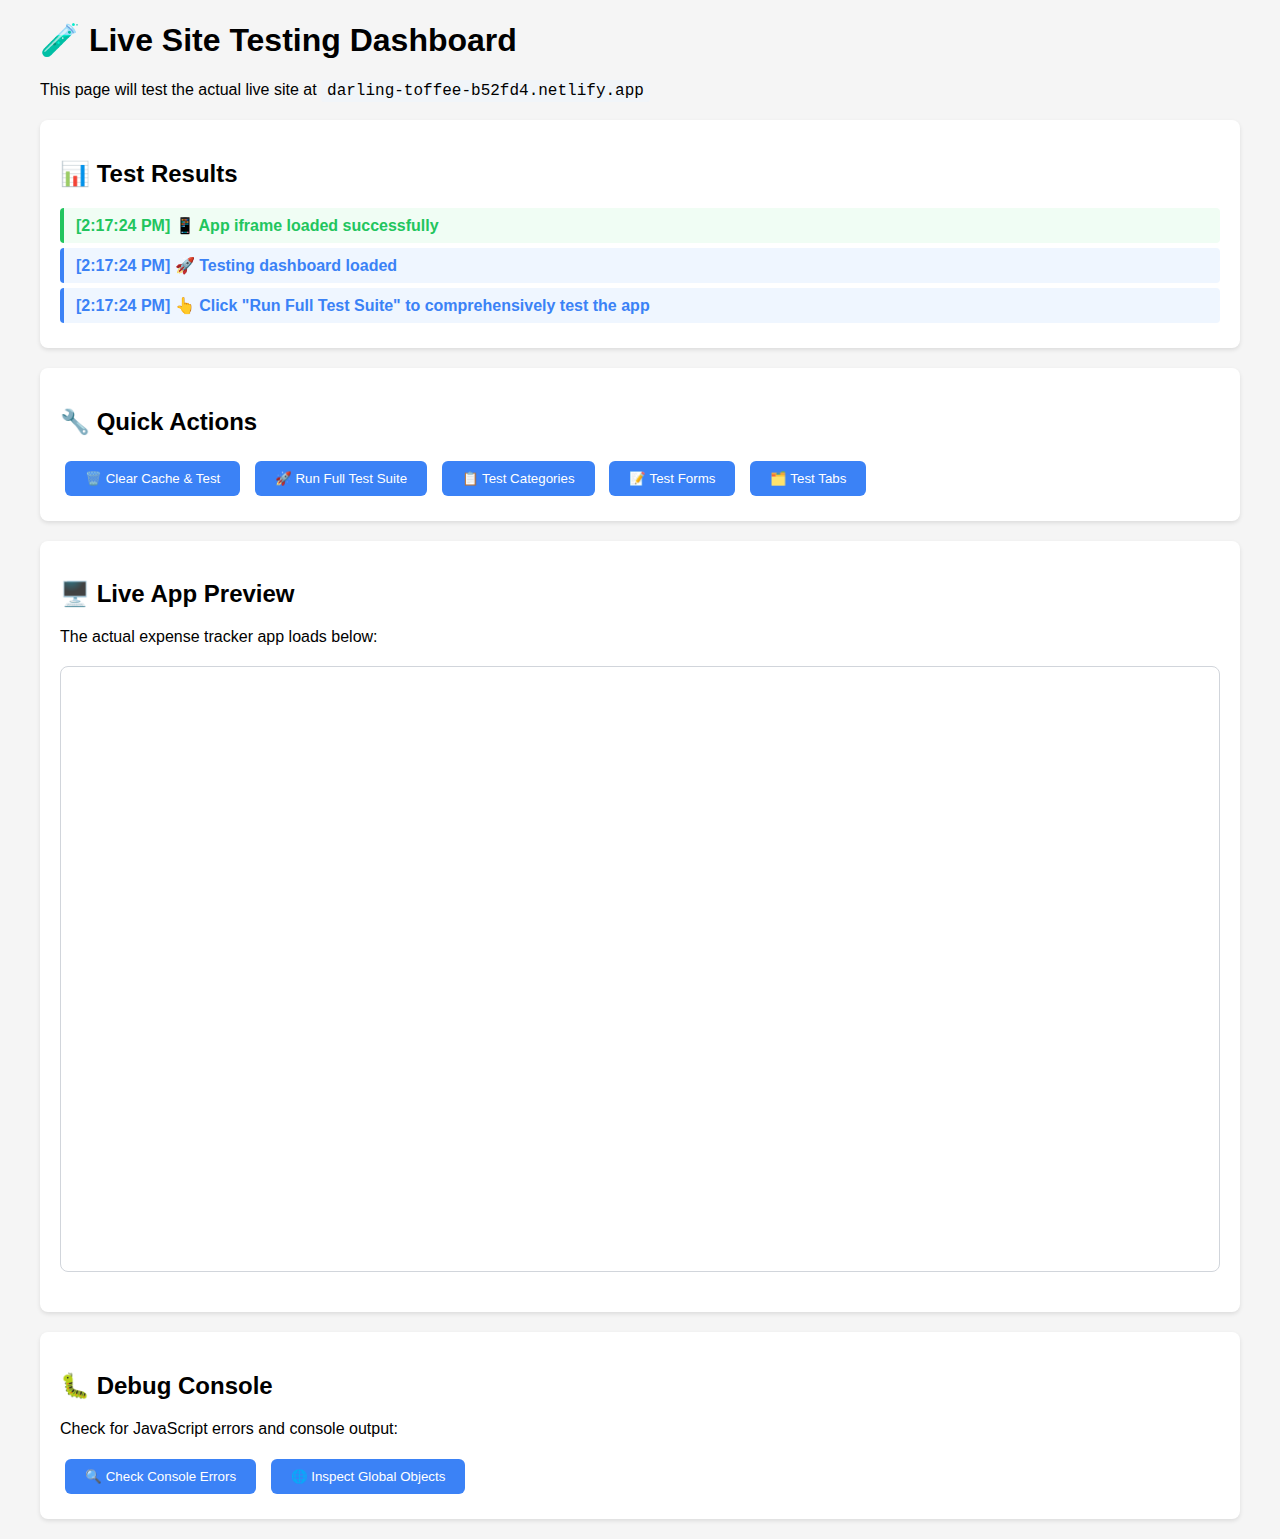
<file: live-test-dashboard.html>
<!DOCTYPE html>
<html lang="en">
<head>
    <meta charset="UTF-8">
    <meta name="viewport" content="width=device-width, initial-scale=1.0">
    <title>🧪 Live Site Testing - Expense Tracker</title>
    <style>
        body { 
            font-family: -apple-system, BlinkMacSystemFont, 'Segoe UI', sans-serif; 
            margin: 20px; 
            background: #f5f5f5;
        }
        .container { max-width: 1200px; margin: 0 auto; }
        .test-section { 
            margin: 20px 0; 
            padding: 20px; 
            background: white;
            border-radius: 8px;
            box-shadow: 0 2px 4px rgba(0,0,0,0.1);
        }
        .success { color: #22c55e; font-weight: 600; }
        .error { color: #ef4444; font-weight: 600; }
        .warning { color: #f59e0b; font-weight: 600; }
        .info { color: #3b82f6; font-weight: 600; }
        button { 
            margin: 5px; 
            padding: 10px 20px; 
            border: none;
            border-radius: 6px;
            background: #3b82f6;
            color: white;
            cursor: pointer;
            font-weight: 500;
        }
        button:hover { background: #2563eb; }
        .status { 
            font-weight: bold; 
            margin: 10px 0; 
            padding: 10px;
            border-radius: 4px;
            background: #f8fafc;
        }
        .log-entry {
            margin: 5px 0;
            padding: 8px 12px;
            border-radius: 4px;
            border-left: 4px solid #e5e7eb;
        }
        .log-entry.success { border-left-color: #22c55e; background: #f0fdf4; }
        .log-entry.error { border-left-color: #ef4444; background: #fef2f2; }
        .log-entry.warning { border-left-color: #f59e0b; background: #fffbeb; }
        .log-entry.info { border-left-color: #3b82f6; background: #eff6ff; }
        code { 
            background: #f1f5f9; 
            padding: 2px 6px; 
            border-radius: 3px; 
            font-family: 'SF Mono', Monaco, monospace;
        }
        .iframe-container {
            border: 1px solid #d1d5db;
            border-radius: 8px;
            overflow: hidden;
            margin: 20px 0;
        }
        iframe {
            width: 100%;
            height: 600px;
            border: none;
        }
    </style>
</head>
<body>
    <div class="container">
        <h1>🧪 Live Site Testing Dashboard</h1>
        <p>This page will test the actual live site at <code>darling-toffee-b52fd4.netlify.app</code></p>
        
        <div class="test-section">
            <h2>📊 Test Results</h2>
            <div id="test-results"></div>
        </div>

        <div class="test-section">
            <h2>🔧 Quick Actions</h2>
            <button onclick="clearCacheAndTest()">🗑️ Clear Cache & Test</button>
            <button onclick="runFullTest()">🚀 Run Full Test Suite</button>
            <button onclick="testCategoryDropdown()">📋 Test Categories</button>
            <button onclick="testFormSubmission()">📝 Test Forms</button>
            <button onclick="testTabNavigation()">🗂️ Test Tabs</button>
        </div>

        <div class="test-section">
            <h2>🖥️ Live App Preview</h2>
            <p>The actual expense tracker app loads below:</p>
            <div class="iframe-container">
                <iframe id="app-frame" src="https://darling-toffee-b52fd4.netlify.app"></iframe>
            </div>
        </div>

        <div class="test-section">
            <h2>🐛 Debug Console</h2>
            <p>Check for JavaScript errors and console output:</p>
            <button onclick="checkConsoleErrors()">🔍 Check Console Errors</button>
            <button onclick="inspectGlobalObjects()">🌐 Inspect Global Objects</button>
            <div id="debug-output"></div>
        </div>
    </div>

    <script>
        function log(message, type = 'info') {
            const resultDiv = document.getElementById('test-results');
            const timestamp = new Date().toLocaleTimeString();
            const logEntry = document.createElement('div');
            logEntry.className = `log-entry ${type}`;
            logEntry.innerHTML = `<strong>[${timestamp}]</strong> ${message}`;
            resultDiv.appendChild(logEntry);
            resultDiv.scrollTop = resultDiv.scrollHeight;
        }

        function clearCacheAndTest() {
            log('🗑️ Attempting to clear cache and reload...', 'info');
            
            // Force reload without cache
            const iframe = document.getElementById('app-frame');
            const url = iframe.src;
            iframe.src = 'about:blank';
            
            setTimeout(() => {
                iframe.src = url + '?nocache=' + Date.now();
                log('✅ Cache cleared, app reloaded', 'success');
                
                // Wait a bit then test
                setTimeout(() => {
                    testCategoryDropdown();
                }, 3000);
            }, 1000);
        }

        function runFullTest() {
            log('🚀 Starting comprehensive test suite...', 'info');
            clearCacheAndTest();
            
            setTimeout(() => {
                testCategoryDropdown();
                setTimeout(() => testFormSubmission(), 2000);
                setTimeout(() => testTabNavigation(), 4000);
                setTimeout(() => checkConsoleErrors(), 6000);
                setTimeout(() => inspectGlobalObjects(), 8000);
            }, 3000);
        }

        function testCategoryDropdown() {
            log('📋 Testing category dropdown...', 'info');
            
            try {
                const iframe = document.getElementById('app-frame');
                const iframeDoc = iframe.contentDocument || iframe.contentWindow.document;
                
                setTimeout(() => {
                    try {
                        const categorySelect = iframeDoc.getElementById('expense-category');
                        
                        if (!categorySelect) {
                            log('❌ Category dropdown not found in DOM', 'error');
                            return;
                        }
                        
                        const options = categorySelect.querySelectorAll('option');
                        log(`📊 Found ${options.length} options in category dropdown`, 'info');
                        
                        if (options.length <= 1) {
                            log('❌ Category dropdown is empty (only placeholder)', 'error');
                            log('💡 This means loadCategories() is not being called or failing', 'warning');
                        } else {
                            log(`✅ Category dropdown has ${options.length - 1} categories`, 'success');
                            const categories = Array.from(options).slice(1).map(opt => opt.textContent);
                            log(`📋 Categories: ${categories.join(', ')}`, 'info');
                        }
                        
                        // Test if categories are being loaded
                        const expenseTracker = iframe.contentWindow.expenseTracker;
                        if (expenseTracker) {
                            log('✅ expenseTracker object found globally', 'success');
                            if (expenseTracker.categories) {
                                log(`📋 ${expenseTracker.categories.length} categories in tracker object`, 'info');
                            }
                        } else {
                            log('❌ expenseTracker object not found globally', 'error');
                        }
                        
                    } catch (error) {
                        log(`❌ Error testing category dropdown: ${error.message}`, 'error');
                    }
                }, 2000);
                
            } catch (error) {
                log(`❌ Cannot access iframe content: ${error.message}`, 'error');
                log('💡 This might be due to CORS restrictions', 'warning');
            }
        }

        function testFormSubmission() {
            log('📝 Testing form submission...', 'info');
            
            try {
                const iframe = document.getElementById('app-frame');
                const iframeDoc = iframe.contentDocument || iframe.contentWindow.document;
                
                // Test expense form
                const expenseForm = iframeDoc.getElementById('expense-form');
                const incomeForm = iframeDoc.getElementById('income-form');
                
                if (!expenseForm) {
                    log('❌ Expense form not found', 'error');
                } else {
                    log('✅ Expense form found', 'success');
                }
                
                if (!incomeForm) {
                    log('❌ Income form not found', 'error');
                } else {
                    log('✅ Income form found', 'success');
                }
                
                // Test form elements
                const requiredElements = [
                    'expense-description', 'expense-amount', 'expense-category', 'expense-date',
                    'income-description', 'income-amount', 'income-type', 'income-date'
                ];
                
                let foundElements = 0;
                requiredElements.forEach(id => {
                    const element = iframeDoc.getElementById(id);
                    if (element) {
                        foundElements++;
                    } else {
                        log(`❌ Missing form element: ${id}`, 'error');
                    }
                });
                
                log(`📊 Found ${foundElements}/${requiredElements.length} required form elements`, foundElements === requiredElements.length ? 'success' : 'warning');
                
            } catch (error) {
                log(`❌ Error testing forms: ${error.message}`, 'error');
            }
        }

        function testTabNavigation() {
            log('🗂️ Testing tab navigation...', 'info');
            
            try {
                const iframe = document.getElementById('app-frame');
                const iframeWindow = iframe.contentWindow;
                
                if (typeof iframeWindow.showTab === 'function') {
                    log('✅ showTab function is available', 'success');
                    
                    const tabs = ['expenses', 'reimbursements', 'categories', 'analytics'];
                    let successCount = 0;
                    
                    tabs.forEach((tab, index) => {
                        setTimeout(() => {
                            try {
                                iframeWindow.showTab(tab);
                                successCount++;
                                log(`✅ Successfully switched to ${tab} tab`, 'success');
                                
                                if (successCount === tabs.length) {
                                    log('🎉 All tab navigation tests passed!', 'success');
                                }
                            } catch (error) {
                                log(`❌ Error switching to ${tab} tab: ${error.message}`, 'error');
                            }
                        }, index * 1000);
                    });
                    
                } else {
                    log('❌ showTab function not found', 'error');
                    log('💡 This indicates the JavaScript has errors or is not loading', 'warning');
                }
                
            } catch (error) {
                log(`❌ Error testing tab navigation: ${error.message}`, 'error');
            }
        }

        function checkConsoleErrors() {
            log('🔍 Checking for console errors...', 'info');
            
            try {
                const iframe = document.getElementById('app-frame');
                const iframeWindow = iframe.contentWindow;
                
                // Override console methods to capture errors
                const originalError = iframeWindow.console.error;
                const originalLog = iframeWindow.console.log;
                
                let errorCount = 0;
                let logCount = 0;
                
                iframeWindow.console.error = function(...args) {
                    errorCount++;
                    log(`🚨 Console Error: ${args.join(' ')}`, 'error');
                    originalError.apply(this, args);
                };
                
                iframeWindow.console.log = function(...args) {
                    logCount++;
                    if (args[0] && args[0].includes && (args[0].includes('ExpenseTracker') || args[0].includes('init'))) {
                        log(`📝 Console Log: ${args.join(' ')}`, 'info');
                    }
                    originalLog.apply(this, args);
                };
                
                setTimeout(() => {
                    log(`📊 Captured ${errorCount} errors and ${logCount} logs`, 'info');
                }, 5000);
                
            } catch (error) {
                log(`❌ Error setting up console monitoring: ${error.message}`, 'error');
            }
        }

        function inspectGlobalObjects() {
            log('🌐 Inspecting global objects...', 'info');
            
            try {
                const iframe = document.getElementById('app-frame');
                const iframeWindow = iframe.contentWindow;
                
                // Check for key objects
                const globalChecks = [
                    'ExpenseTracker',
                    'expenseTracker',
                    'showTab',
                    'document'
                ];
                
                globalChecks.forEach(obj => {
                    if (typeof iframeWindow[obj] !== 'undefined') {
                        log(`✅ Global object '${obj}' exists (type: ${typeof iframeWindow[obj]})`, 'success');
                    } else {
                        log(`❌ Global object '${obj}' not found`, 'error');
                    }
                });
                
                // Check if ExpenseTracker class can be instantiated
                if (typeof iframeWindow.ExpenseTracker === 'function') {
                    try {
                        // Don't actually create instance, just check if we can
                        log('✅ ExpenseTracker class can be accessed', 'success');
                    } catch (error) {
                        log(`❌ ExpenseTracker class error: ${error.message}`, 'error');
                    }
                }
                
                // Check DOM elements
                const iframeDoc = iframe.contentDocument || iframe.contentWindow.document;
                const criticalElements = [
                    'expense-form',
                    'income-form', 
                    'expense-category',
                    'total-income',
                    'total-expenses'
                ];
                
                criticalElements.forEach(id => {
                    const element = iframeDoc.getElementById(id);
                    if (element) {
                        log(`✅ DOM element '${id}' found`, 'success');
                    } else {
                        log(`❌ DOM element '${id}' missing`, 'error');
                    }
                });
                
            } catch (error) {
                log(`❌ Error inspecting globals: ${error.message}`, 'error');
            }
        }

        // Auto-start basic test when page loads
        window.addEventListener('load', () => {
            log('🚀 Testing dashboard loaded', 'info');
            log('👆 Click "Run Full Test Suite" to comprehensively test the app', 'info');
            
            // Auto-test after iframe loads
            setTimeout(() => {
                log('🔄 Auto-starting basic tests...', 'info');
                testCategoryDropdown();
            }, 5000);
        });
        
        // Listen for iframe load
        document.getElementById('app-frame').addEventListener('load', () => {
            log('📱 App iframe loaded successfully', 'success');
        });
    </script>
</body>
</html>
</file>
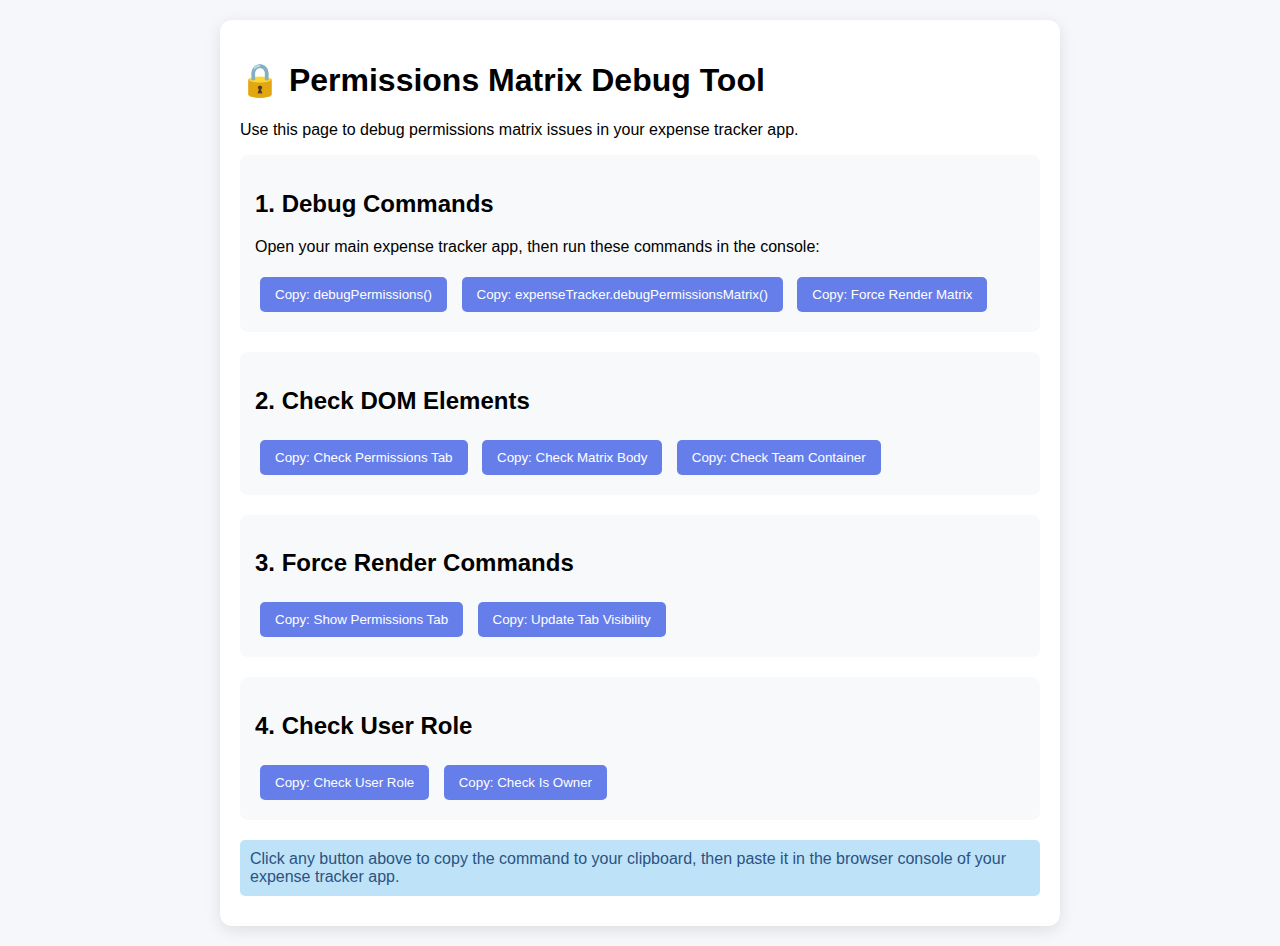
<file: permissions-debug.html>
<!DOCTYPE html>
<html lang="en">
<head>
    <meta charset="UTF-8">
    <meta name="viewport" content="width=device-width, initial-scale=1.0">
    <title>Permissions Matrix Debug</title>
    <style>
        body {
            font-family: Arial, sans-serif;
            margin: 20px;
            background: #f5f7fa;
        }
        .debug-container {
            max-width: 800px;
            margin: 0 auto;
            background: white;
            padding: 20px;
            border-radius: 12px;
            box-shadow: 0 4px 16px rgba(0,0,0,0.1);
        }
        .debug-section {
            margin-bottom: 20px;
            padding: 15px;
            background: #f8f9fa;
            border-radius: 8px;
        }
        .debug-button {
            background: #667eea;
            color: white;
            border: none;
            padding: 10px 15px;
            border-radius: 5px;
            cursor: pointer;
            margin: 5px;
        }
        .debug-button:hover {
            background: #5a67d8;
        }
        .status {
            margin: 10px 0;
            padding: 10px;
            border-radius: 5px;
        }
        .success {
            background: #c6f6d5;
            color: #2f855a;
        }
        .error {
            background: #fed7d7;
            color: #c53030;
        }
        .info {
            background: #bee3f8;
            color: #2c5282;
        }
    </style>
</head>
<body>
    <div class="debug-container">
        <h1>🔒 Permissions Matrix Debug Tool</h1>
        <p>Use this page to debug permissions matrix issues in your expense tracker app.</p>
        
        <div class="debug-section">
            <h2>1. Debug Commands</h2>
            <p>Open your main expense tracker app, then run these commands in the console:</p>
            <button class="debug-button" onclick="copyToClipboard('debugPermissions()')">
                Copy: debugPermissions()
            </button>
            <button class="debug-button" onclick="copyToClipboard('expenseTracker.debugPermissionsMatrix()')">
                Copy: expenseTracker.debugPermissionsMatrix()
            </button>
            <button class="debug-button" onclick="copyToClipboard('expenseTracker.renderPermissionsMatrix()')">
                Copy: Force Render Matrix
            </button>
        </div>

        <div class="debug-section">
            <h2>2. Check DOM Elements</h2>
            <button class="debug-button" onclick="copyToClipboard('document.getElementById(\'permissions-tab\')')">
                Copy: Check Permissions Tab
            </button>
            <button class="debug-button" onclick="copyToClipboard('document.getElementById(\'permissions-matrix-body\')')">
                Copy: Check Matrix Body
            </button>
            <button class="debug-button" onclick="copyToClipboard('document.getElementById(\'team-members-permissions\')')">
                Copy: Check Team Container
            </button>
        </div>

        <div class="debug-section">
            <h2>3. Force Render Commands</h2>
            <button class="debug-button" onclick="copyToClipboard('showTab(\'permissions\')')">
                Copy: Show Permissions Tab
            </button>
            <button class="debug-button" onclick="copyToClipboard('expenseTracker.updatePermissionsTabVisibility()')">
                Copy: Update Tab Visibility
            </button>
        </div>

        <div class="debug-section">
            <h2>4. Check User Role</h2>
            <button class="debug-button" onclick="copyToClipboard('expenseTracker.userRole')">
                Copy: Check User Role
            </button>
            <button class="debug-button" onclick="copyToClipboard('expenseTracker.isOwner()')">
                Copy: Check Is Owner
            </button>
        </div>

        <div class="status info" id="status">
            Click any button above to copy the command to your clipboard, then paste it in the browser console of your expense tracker app.
        </div>
    </div>

    <script>
        function copyToClipboard(text) {
            navigator.clipboard.writeText(text).then(() => {
                const status = document.getElementById('status');
                status.className = 'status success';
                status.textContent = `✅ Copied to clipboard: ${text}`;
                
                setTimeout(() => {
                    status.className = 'status info';
                    status.textContent = 'Click any button above to copy the command to your clipboard.';
                }, 3000);
            }).catch(err => {
                const status = document.getElementById('status');
                status.className = 'status error';
                status.textContent = `❌ Failed to copy: ${err}`;
            });
        }
    </script>
</body>
</html>
</file>
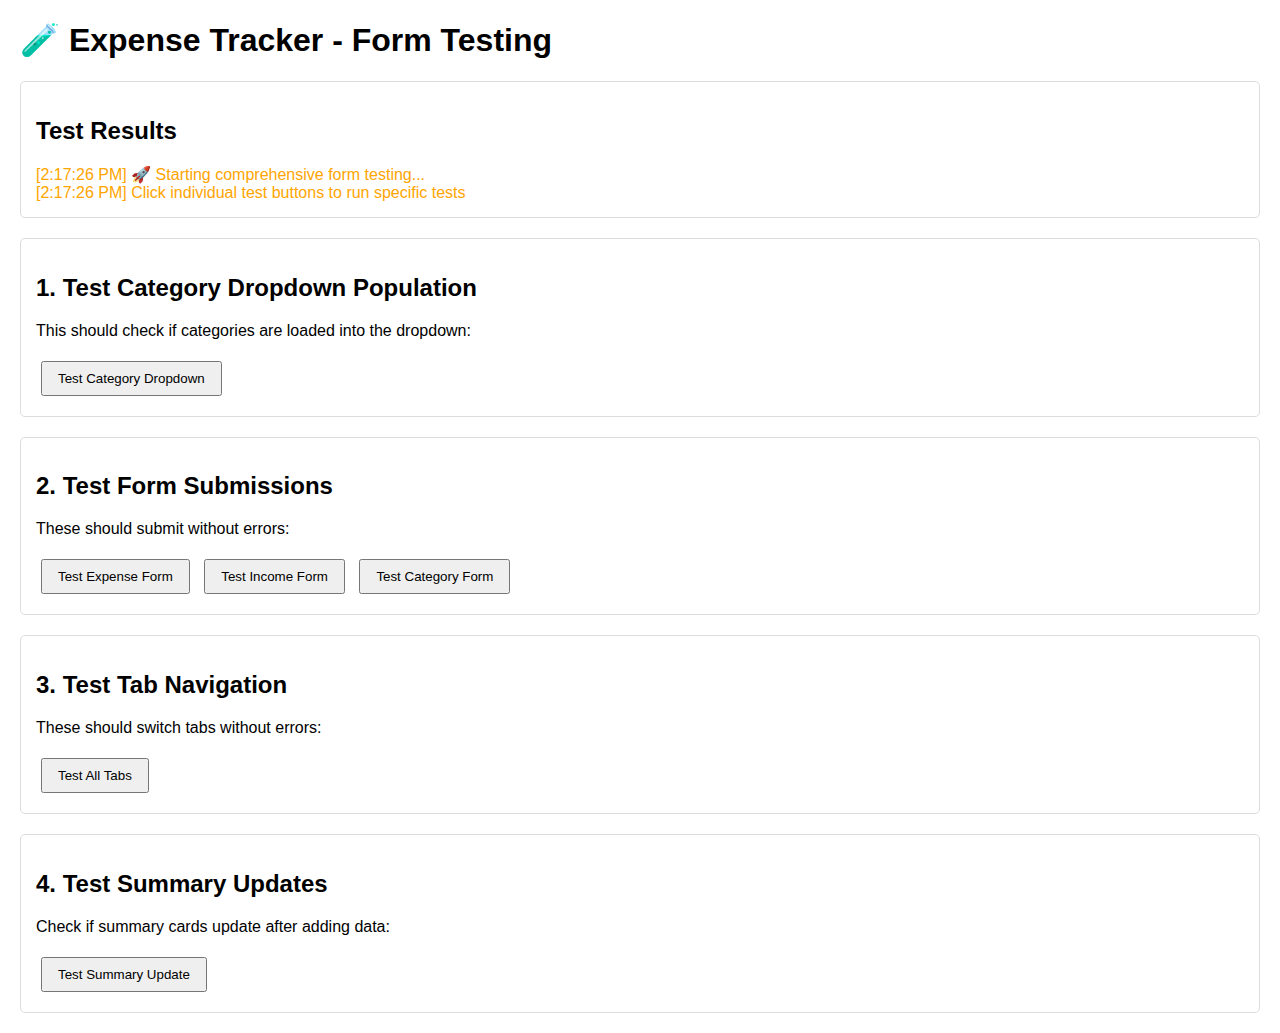
<file: test-fixed-forms.html>
<!DOCTYPE html>
<html lang="en">
<head>
    <meta charset="UTF-8">
    <meta name="viewport" content="width=device-width, initial-scale=1.0">
    <title>Test Fixed Forms - Expense Tracker</title>
    <style>
        body { font-family: Arial, sans-serif; margin: 20px; }
        .test-section { margin: 20px 0; padding: 15px; border: 1px solid #ddd; border-radius: 5px; }
        .success { color: green; }
        .error { color: red; }
        .pending { color: orange; }
        button { margin: 5px; padding: 8px 15px; }
        .status { font-weight: bold; margin: 10px 0; }
    </style>
</head>
<body>
    <h1>🧪 Expense Tracker - Form Testing</h1>
    
    <div class="test-section">
        <h2>Test Results</h2>
        <div id="test-results"></div>
    </div>

    <div class="test-section">
        <h2>1. Test Category Dropdown Population</h2>
        <p>This should check if categories are loaded into the dropdown:</p>
        <button onclick="testCategoryDropdown()">Test Category Dropdown</button>
        <div id="category-test-result"></div>
    </div>

    <div class="test-section">
        <h2>2. Test Form Submissions</h2>
        <p>These should submit without errors:</p>
        <button onclick="testExpenseForm()">Test Expense Form</button>
        <button onclick="testIncomeForm()">Test Income Form</button>
        <button onclick="testCategoryForm()">Test Category Form</button>
        <div id="form-test-result"></div>
    </div>

    <div class="test-section">
        <h2>3. Test Tab Navigation</h2>
        <p>These should switch tabs without errors:</p>
        <button onclick="testTabSwitching()">Test All Tabs</button>
        <div id="tab-test-result"></div>
    </div>

    <div class="test-section">
        <h2>4. Test Summary Updates</h2>
        <p>Check if summary cards update after adding data:</p>
        <button onclick="testSummaryUpdate()">Test Summary Update</button>
        <div id="summary-test-result"></div>
    </div>

    <script>
        function log(message, type = 'info') {
            const resultDiv = document.getElementById('test-results');
            const timestamp = new Date().toLocaleTimeString();
            const className = type === 'success' ? 'success' : type === 'error' ? 'error' : 'pending';
            resultDiv.innerHTML += `<div class="${className}">[${timestamp}] ${message}</div>`;
        }

        function testCategoryDropdown() {
            log('Testing category dropdown population...', 'pending');
            
            // Open the main app in a new window
            const appWindow = window.open('/Users/mike/Desktop/expense-tracker/index.html', 'expense-app');
            
            setTimeout(() => {
                try {
                    const categorySelect = appWindow.document.getElementById('expense-category');
                    if (!categorySelect) {
                        log('❌ Category dropdown not found', 'error');
                        return;
                    }
                    
                    const options = categorySelect.querySelectorAll('option');
                    if (options.length <= 1) {
                        log('❌ Category dropdown is empty (only has placeholder)', 'error');
                    } else {
                        log(`✅ Category dropdown has ${options.length - 1} categories loaded`, 'success');
                        log(`Categories: ${Array.from(options).slice(1).map(opt => opt.textContent).join(', ')}`, 'info');
                    }
                } catch (error) {
                    log(`❌ Error testing categories: ${error.message}`, 'error');
                }
            }, 2000);
        }

        function testExpenseForm() {
            log('Testing expense form submission...', 'pending');
            
            const appWindow = window.open('/Users/mike/Desktop/expense-tracker/index.html', 'expense-app');
            
            setTimeout(() => {
                try {
                    const form = appWindow.document.getElementById('expense-form');
                    const description = appWindow.document.getElementById('expense-description');
                    const amount = appWindow.document.getElementById('expense-amount');
                    const category = appWindow.document.getElementById('expense-category');
                    const date = appWindow.document.getElementById('expense-date');
                    
                    if (!form || !description || !amount || !category || !date) {
                        log('❌ Expense form elements not found', 'error');
                        return;
                    }
                    
                    // Fill form
                    description.value = 'Test Expense';
                    amount.value = '25.50';
                    date.value = '2025-06-19';
                    
                    // Wait for categories to load, then select one
                    setTimeout(() => {
                        if (category.options.length > 1) {
                            category.selectedIndex = 1; // Select first real category
                            
                            // Submit form
                            form.dispatchEvent(new Event('submit'));
                            log('✅ Expense form submitted successfully', 'success');
                        } else {
                            log('❌ No categories available to select', 'error');
                        }
                    }, 1000);
                    
                } catch (error) {
                    log(`❌ Error testing expense form: ${error.message}`, 'error');
                }
            }, 2000);
        }

        function testIncomeForm() {
            log('Testing income form submission...', 'pending');
            
            const appWindow = window.open('/Users/mike/Desktop/expense-tracker/index.html', 'expense-app');
            
            setTimeout(() => {
                try {
                    const form = appWindow.document.getElementById('income-form');
                    const description = appWindow.document.getElementById('income-description');
                    const amount = appWindow.document.getElementById('income-amount');
                    const type = appWindow.document.getElementById('income-type');
                    const date = appWindow.document.getElementById('income-date');
                    
                    if (!form || !description || !amount || !type || !date) {
                        log('❌ Income form elements not found', 'error');
                        return;
                    }
                    
                    // Fill form
                    description.value = 'Test Income';
                    amount.value = '100.00';
                    type.value = 'salary';
                    date.value = '2025-06-19';
                    
                    // Submit form
                    form.dispatchEvent(new Event('submit'));
                    log('✅ Income form submitted successfully', 'success');
                    
                } catch (error) {
                    log(`❌ Error testing income form: ${error.message}`, 'error');
                }
            }, 2000);
        }

        function testCategoryForm() {
            log('Testing category form submission...', 'pending');
            
            const appWindow = window.open('/Users/mike/Desktop/expense-tracker/index.html', 'expense-app');
            
            setTimeout(() => {
                try {
                    // First switch to categories tab
                    if (appWindow.showTab) {
                        appWindow.showTab('categories');
                    }
                    
                    const form = appWindow.document.getElementById('category-form');
                    const name = appWindow.document.getElementById('category-name');
                    const color = appWindow.document.getElementById('category-color');
                    
                    if (!form || !name || !color) {
                        log('❌ Category form elements not found', 'error');
                        return;
                    }
                    
                    // Fill form
                    name.value = 'Test Category';
                    color.value = '#ff0000';
                    
                    // Submit form
                    form.dispatchEvent(new Event('submit'));
                    log('✅ Category form submitted successfully', 'success');
                    
                } catch (error) {
                    log(`❌ Error testing category form: ${error.message}`, 'error');
                }
            }, 2000);
        }

        function testTabSwitching() {
            log('Testing tab navigation...', 'pending');
            
            const appWindow = window.open('/Users/mike/Desktop/expense-tracker/index.html', 'expense-app');
            
            setTimeout(() => {
                try {
                    const tabs = ['expenses', 'reimbursements', 'categories', 'analytics'];
                    let successCount = 0;
                    
                    tabs.forEach((tab, index) => {
                        setTimeout(() => {
                            try {
                                if (appWindow.showTab) {
                                    appWindow.showTab(tab);
                                    successCount++;
                                    log(`✅ Successfully switched to ${tab} tab`, 'success');
                                    
                                    if (successCount === tabs.length) {
                                        log('✅ All tab navigation tests passed!', 'success');
                                    }
                                } else {
                                    log('❌ showTab function not available', 'error');
                                }
                            } catch (error) {
                                log(`❌ Error switching to ${tab} tab: ${error.message}`, 'error');
                            }
                        }, index * 500);
                    });
                    
                } catch (error) {
                    log(`❌ Error testing tab switching: ${error.message}`, 'error');
                }
            }, 2000);
        }

        function testSummaryUpdate() {
            log('Testing summary card updates...', 'pending');
            
            const appWindow = window.open('/Users/mike/Desktop/expense-tracker/index.html', 'expense-app');
            
            setTimeout(() => {
                try {
                    const summaryElements = {
                        income: appWindow.document.getElementById('total-income'),
                        expenses: appWindow.document.getElementById('total-expenses'),
                        reimbursements: appWindow.document.getElementById('total-reimbursements'),
                        balance: appWindow.document.getElementById('net-balance')
                    };
                    
                    let foundElements = 0;
                    Object.entries(summaryElements).forEach(([key, element]) => {
                        if (element) {
                            foundElements++;
                            log(`✅ Found ${key} summary element: ${element.textContent}`, 'success');
                        } else {
                            log(`❌ Missing ${key} summary element`, 'error');
                        }
                    });
                    
                    if (foundElements === 4) {
                        log('✅ All summary elements found and displaying values', 'success');
                    } else {
                        log(`❌ Only ${foundElements}/4 summary elements found`, 'error');
                    }
                    
                } catch (error) {
                    log(`❌ Error testing summary: ${error.message}`, 'error');
                }
            }, 2000);
        }

        // Auto-start comprehensive test
        window.addEventListener('load', () => {
            log('🚀 Starting comprehensive form testing...', 'info');
            log('Click individual test buttons to run specific tests', 'info');
        });
    </script>
</body>
</html>
</file>
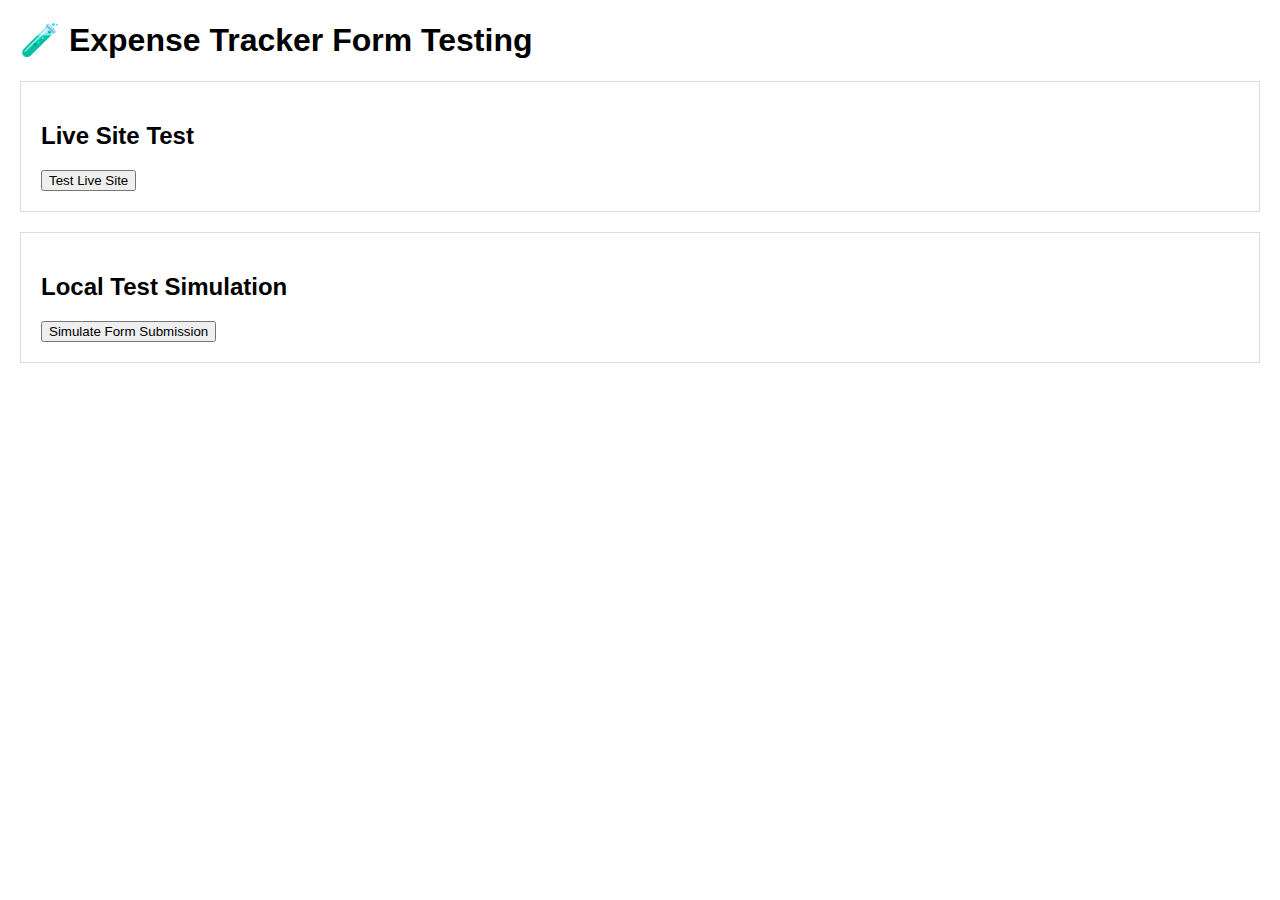
<file: test-forms.html>
<!DOCTYPE html>
<html lang="en">
<head>
    <meta charset="UTF-8">
    <meta name="viewport" content="width=device-width, initial-scale=1.0">
    <title>Form Test - Expense Tracker</title>
    <style>
        body { font-family: Arial, sans-serif; margin: 20px; }
        .test-section { margin: 20px 0; padding: 20px; border: 1px solid #ddd; }
        .success { color: green; }
        .error { color: red; }
        .info { color: blue; }
    </style>
</head>
<body>
    <h1>🧪 Expense Tracker Form Testing</h1>
    
    <div class="test-section">
        <h2>Live Site Test</h2>
        <button onclick="testLiveSite()">Test Live Site</button>
        <div id="live-test-result"></div>
    </div>

    <div class="test-section">
        <h2>Local Test Simulation</h2>
        <button onclick="simulateFormSubmission()">Simulate Form Submission</button>
        <div id="local-test-result"></div>
    </div>

    <script>
        async function testLiveSite() {
            const resultDiv = document.getElementById('live-test-result');
            resultDiv.innerHTML = '<p class="info">Testing live site...</p>';
            
            try {
                const response = await fetch('https://darling-toffee-b52fd4.netlify.app');
                const html = await response.text();
                
                // Check if forms exist
                const hasExpenseForm = html.includes('id="expense-form"');
                const hasIncomeForm = html.includes('id="income-form"');
                const hasScriptTag = html.includes('script.js');
                
                let result = '<h3>Live Site Analysis:</h3>';
                result += `<p class="${hasExpenseForm ? 'success' : 'error'}">✓ Expense Form: ${hasExpenseForm ? 'Found' : 'Missing'}</p>`;
                result += `<p class="${hasIncomeForm ? 'success' : 'error'}">✓ Income Form: ${hasIncomeForm ? 'Found' : 'Missing'}</p>`;
                result += `<p class="${hasScriptTag ? 'success' : 'error'}">✓ Script Tag: ${hasScriptTag ? 'Found' : 'Missing'}</p>`;
                
                // Check if JavaScript debugging is present
                const hasDebugging = html.includes('console.log');
                result += `<p class="${hasDebugging ? 'success' : 'error'}">✓ Debug Logging: ${hasDebugging ? 'Enabled' : 'Not Found'}</p>`;
                
                resultDiv.innerHTML = result;
                
            } catch (error) {
                resultDiv.innerHTML = `<p class="error">❌ Error testing live site: ${error.message}</p>`;
            }
        }
        
        function simulateFormSubmission() {
            const resultDiv = document.getElementById('local-test-result');
            
            // Simulate the form submission logic
            const mockFormData = {
                expense: {
                    description: 'Test Expense',
                    amount: 25.50,
                    category: 'food',
                    date: '2025-06-18',
                    isReimbursement: false
                },
                income: {
                    description: 'Test Income',
                    amount: 1000.00,
                    type: 'salary',
                    date: '2025-06-18'
                }
            };
            
            let result = '<h3>Simulation Results:</h3>';
            
            // Test expense validation
            const expenseValid = mockFormData.expense.description && 
                                mockFormData.expense.amount && 
                                mockFormData.expense.category && 
                                mockFormData.expense.date;
            
            result += `<p class="${expenseValid ? 'success' : 'error'}">✓ Expense Validation: ${expenseValid ? 'PASS' : 'FAIL'}</p>`;
            
            // Test income validation
            const incomeValid = mockFormData.income.description && 
                              mockFormData.income.amount && 
                              mockFormData.income.type && 
                              mockFormData.income.date;
            
            result += `<p class="${incomeValid ? 'success' : 'error'}">✓ Income Validation: ${incomeValid ? 'PASS' : 'FAIL'}</p>`;
            
            // Test data structure
            result += '<h4>Mock Data Structure:</h4>';
            result += '<pre>' + JSON.stringify(mockFormData, null, 2) + '</pre>';
            
            resultDiv.innerHTML = result;
        }
    </script>
</body>
</html>
</file>
